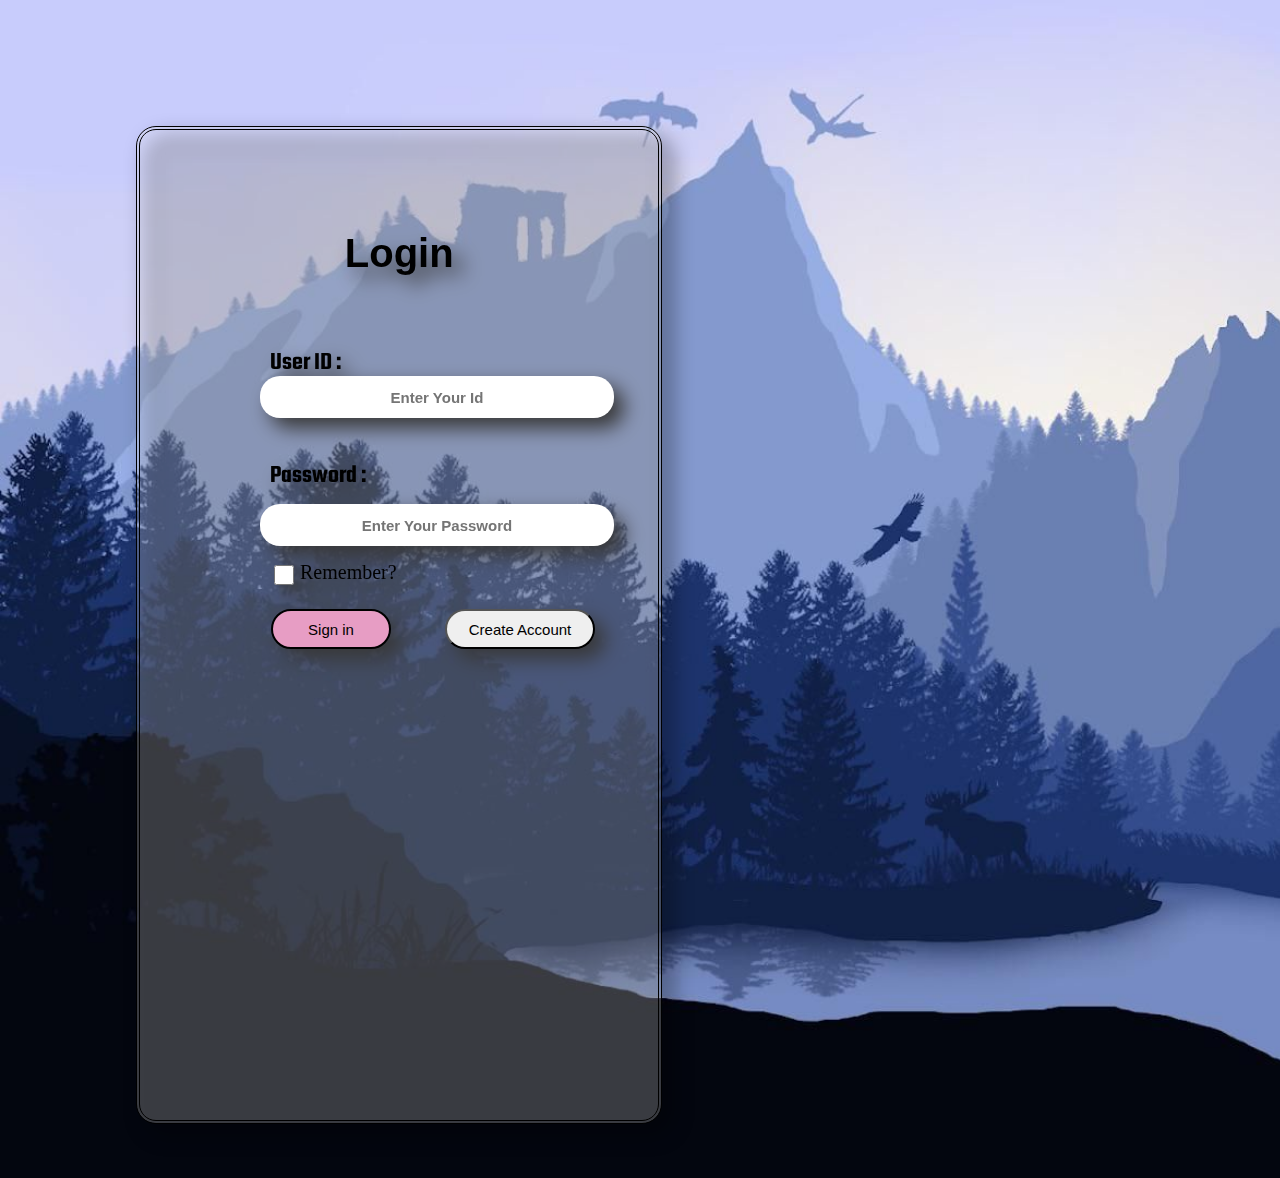
<file: login form/index.html>
<!DOCTYPE html>
<html lang="en">
<head>
    <meta charset="UTF-8">
    <meta name="viewport" content="width=device-width, initial-scale=1.0">
    <title>Login Form</title>
    <link rel="stylesheet" href="style.css">
</head>
<body>
    <div class="container">
        <div class="oneside">
            <p class="u1">User ID :</p>
           <h3 class="head">Login</h3>
          
           <input type="text" placeholder="Enter Your Id" name="" id="in1" class="in1">

           <p class="u2">Password :</p>
           <input type="password" placeholder="Enter Your Password"  class="in2" name="" id="in2">

           <p class="rem">Remember?</p>
           <input type="checkbox" name="" id="in3">
           <button class="btn1">Sign in</button>
           <button class="btn2">Create Account</button>
        </div>








        
        <div class="another">

         <h3 class="cre">Create Account</h3>
          <input type="text" name=""  placeholder="Enter your Name" class="input" id="cu1">
          <input type="number" name="" placeholder="Enter your Phone No" id="cu2">
          <input type="email" name=""  placeholder="Enter your Email" id="cu3">
          <input type="password" name="" placeholder="New password" id="cu4">
          <input type="password" name=""  placeholder="Confirm password" id="cu5">



          <p class="name">Name :</p>
          <p class="phono">PhNo :</p>
          <p class="email">Email :</p>
          <p class="new">New Password :</p>
          <p class="conf">Confirm password :</p>

          <button class="btn3">Create</button>
          <button class="btn4">Sign in</button>
          




        </div>
    </div>
    
<script src="script .js"></script>
</body>
</html>
</file>
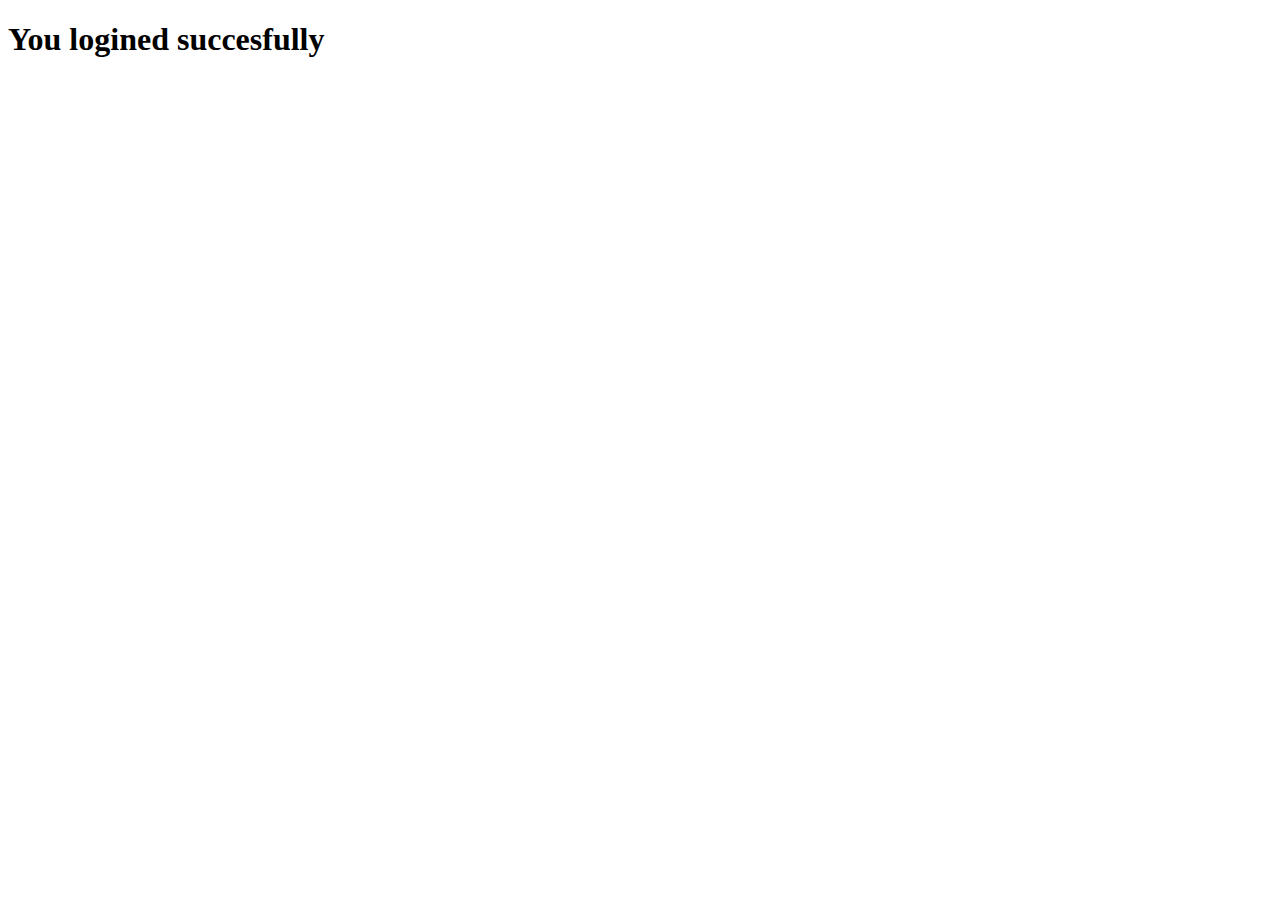
<file: login form/loginedin.html>
<!DOCTYPE html>
<html lang="en">
<head>
    <meta charset="UTF-8">
    <meta name="viewport" content="width=device-width, initial-scale=1.0">
    <title>Document</title>
</head>
<body>
    <h1>You logined  succesfully</h1>
</body>
</html>
</file>
<file: login form/style.css>
@font-face {
    font-family: sahil;
    src: url("Teko-VariableFont_wght.ttf");
}


body{
    height: 120vh;
    width: 100vw;
    background-image: url("wp9911810-mountain-anime-wallpapers\ \(1\).jpg");
    background-repeat: no-repeat;
    background-size: cover;

}.container{
    height: 110vh;
    width: 90%;
    margin-top: 10vh;
    background-color:transparent;
    margin-left: 5vw;
    display: flex;
   
  
}.oneside{
    border-radius: 20px 20px 20px 20px;
    height: 100%;
    width: 45%;
    background-color: rgba(255, 255, 255, 0.219);
   position: relative;
   top: 4vh;
   left: 5vw;
   border: 4px double black;
   transition: all 1s ease;
   overflow: hidden;
   filter: drop-shadow(10px 10px 10px rgb(0, 0, 0)) 

 
}
.oneside:hover{
    transform: scale(1.05);
}
.another:hover{
    transform: scale(1.05);
}
.another{
    border-radius: 20px 20px 20px 20px;
    height: 100%;
    width: 45%;
    filter: drop-shadow(10px 10px 10px rgb(0, 0, 0)) ;
   
    background-color: rgba(255, 255, 255, 0.219);
    position: relative;
    left: 6vw;
   top: 4vh;    
   border: 4px double black;

   overflow: hidden;
   transition: all 1s ease;
 

}
.head{
    font-size: 40px;
    text-align: center;
    font-family: 'Segoe UI', Tahoma, Geneva, Verdana, sans-serif;

}
#in1{
    
    position: relative;
  
    top: 60px;
    left: 120px;
    height: 40px;
    width: 350px;
    border-radius: 20px 20px 20px 20px;
    border: none;
   font-size: 15px;
     font-weight: 600;
     text-align: center;
}
.u1{
    position: relative;
    top: 190px;
    left: 130px;
    z-index: 1;
    font-size: 25px;
    font-weight: 600;
    font-family: sahil;
  

}
#in2{
    
    position: relative;
  
    top: 60px;
    left: 120px;
    height: 40px;
    width: 350px;
    border-radius: 20px 20px 20px 20px;
    border: none;
   font-size: 15px;
     font-weight: 600;
     text-align: center;
   
}
.u2{
    position: relative;
    top: 75px;

    left: 130px;
    z-index: 1;
    font-size: 25px;
    font-weight: 600;
    font-style:normal;
    font-family: sahil;
}
#in3{
    position: relative;
    left: 130px;
    top: 10px;
    height: 20px;
    width: 20px;
}.rem{
    position: relative;
    font-size: 20px;
    left: 160px;
    top: 55px;
}
.cre:hover{
    text-decoration: underline;
}
.btn1{
    position: relative;
    font-size: 15px;
    font-weight: 500;
    color: black;
    top: 60px;
    left: 100px;
    height: 40px;
    width: 120px;
    border: 2px solid black;
    
    background-color: rgb(231, 157, 196);
    border-radius: 20px 20px 20px 20px;
}
.btn2{
    position: relative;
    left: 150px;
    top: 60px;
    height: 40px;
    width: 150px;
    font-size: 15px;
    font-weight: 500;
    color: black;
    border-radius: 20px 20px 20px 20px;
}
.head:hover{
    text-decoration: underline;
}
.u1:hover{
    text-decoration: underline;
}.u2:hover{
    text-decoration: underline;
}
.btn1:hover{
    box-shadow: 1px 1px 0px 1px ;
}
.btn2:hover{
    box-shadow: 1px 1px 0px 1px ;
}.cre{
    font-size: 40px;
    text-align: center;
    white-space: nowrap;

    
   
}.name:hover{
    text-decoration: underline;
}.phono:hover{
    text-decoration: underline;
}
.email:hover{
    text-decoration: underline;
}.new:hover{
    text-decoration: underline;
}.conf:hover{
    text-decoration: underline;
}
.btn3{
    position: relative;
    border: none;
    

   
    left: 300px;
    height: 40px;
    width: 150px;
    font-size: 15px;
    font-weight: 500;
    color: black;
    border-radius: 20px 20px 20px 20px;
}
.btn4{
    border: none;
    position: relative;
    height: 40px;
    width: 150px;
    right:100px;
    font-size: 15px;
    font-weight: 500;
    color: black;
  

    border-radius: 20px 20px 20px 20px;
}
@keyframes zero{
    from{
        width: 10px;
        border-right: 5px double black;
    }to{
        width: 45%;
        border: 3px double black;
    }
}
@keyframes tero{
    from{
        width: 45%;
        visibility: visible;
        border-right: 5px double black ;
    
    }to{
        width: 10px;
        visibility: hidden;
        border-right: 8px double black;
    }
}
@keyframes gero{
    from{
        height: 100%;
        visibility: visible;
        border: 7px solid black;
    }to{
        height:10px;
        visibility: hidden;
        border-bottom: 9px double  black;
    }
}@keyframes uero{
    from{
        height:  10px;
        visibility: hidden;
        border-bottom:9px double black;
    }to{
       height: 100%;
        visibility: visible;
        border: 7px solid black;
    }
}

 

























#cu1{
 height: 40px;
 width: 350px;
 border: none;
 position: relative;
 top: 70px;
 left: 40px;
 text-align: center;
 border-radius: 20px 20px 20px 20px;
}
#cu2{
    height: 40px;
    width: 350px;
    text-align: center;
    position: relative;
    border: none;
    top: 120px;
    left: 40px;
    border-radius: 20px 20px 20px 20px;
   

}#cu3{
    height: 40px;
    width: 350px;
    text-align: center;
    position: relative;
    top: 170px;
    left: 40px;
    border: none;
    border-radius: 20px 20px 20px 20px;

}#cu4{
    height: 40px;
    width: 350px;
    text-align: center;
    border: none;
    position: relative;
    top: 220px;
    left: 40px;
    border-radius: 20px 20px 20px 20px;

}#cu5{
    height: 40px;
    width: 350px;
    position: relative;
    text-align: center;
    top: 270px;
    left: 40px;
    border: none;
    border-radius: 20px 20px 20px 20px;
}
.name{
    position: relative;
     bottom: 200px;
     left: 40px;
    z-index: 1;
    font-size: 25px;
    font-weight: 600;
    font-family: sahil;
    white-space: nowrap;
  

}
.phono{
    position: relative;
    bottom: 170px;
    left: 40px;
    z-index: 2;
    font-size: 25px;
    font-weight: 600;
    font-family: sahil;
    white-space: nowrap;
  

}
.email{
    position: relative;
    bottom: 140px;
    left: 40px;
    z-index: 1;
    font-size: 25px;
    font-weight: 600;
    font-family: sahil;
    white-space: nowrap;
  

}
.new{
    position: relative;
    bottom:115px;
    left: 40px;
    z-index: 1;
    font-size: 25px;
    font-weight: 600;
    font-family: sahil;
    white-space: nowrap;
  

}
.conf{
    position: relative;
    bottom: 85px;
    left: 40px;
    z-index: 1;
    font-size: 25px;
    font-weight: 600;
    white-space: nowrap;
    font-family: sahil;
  

}
</file>
